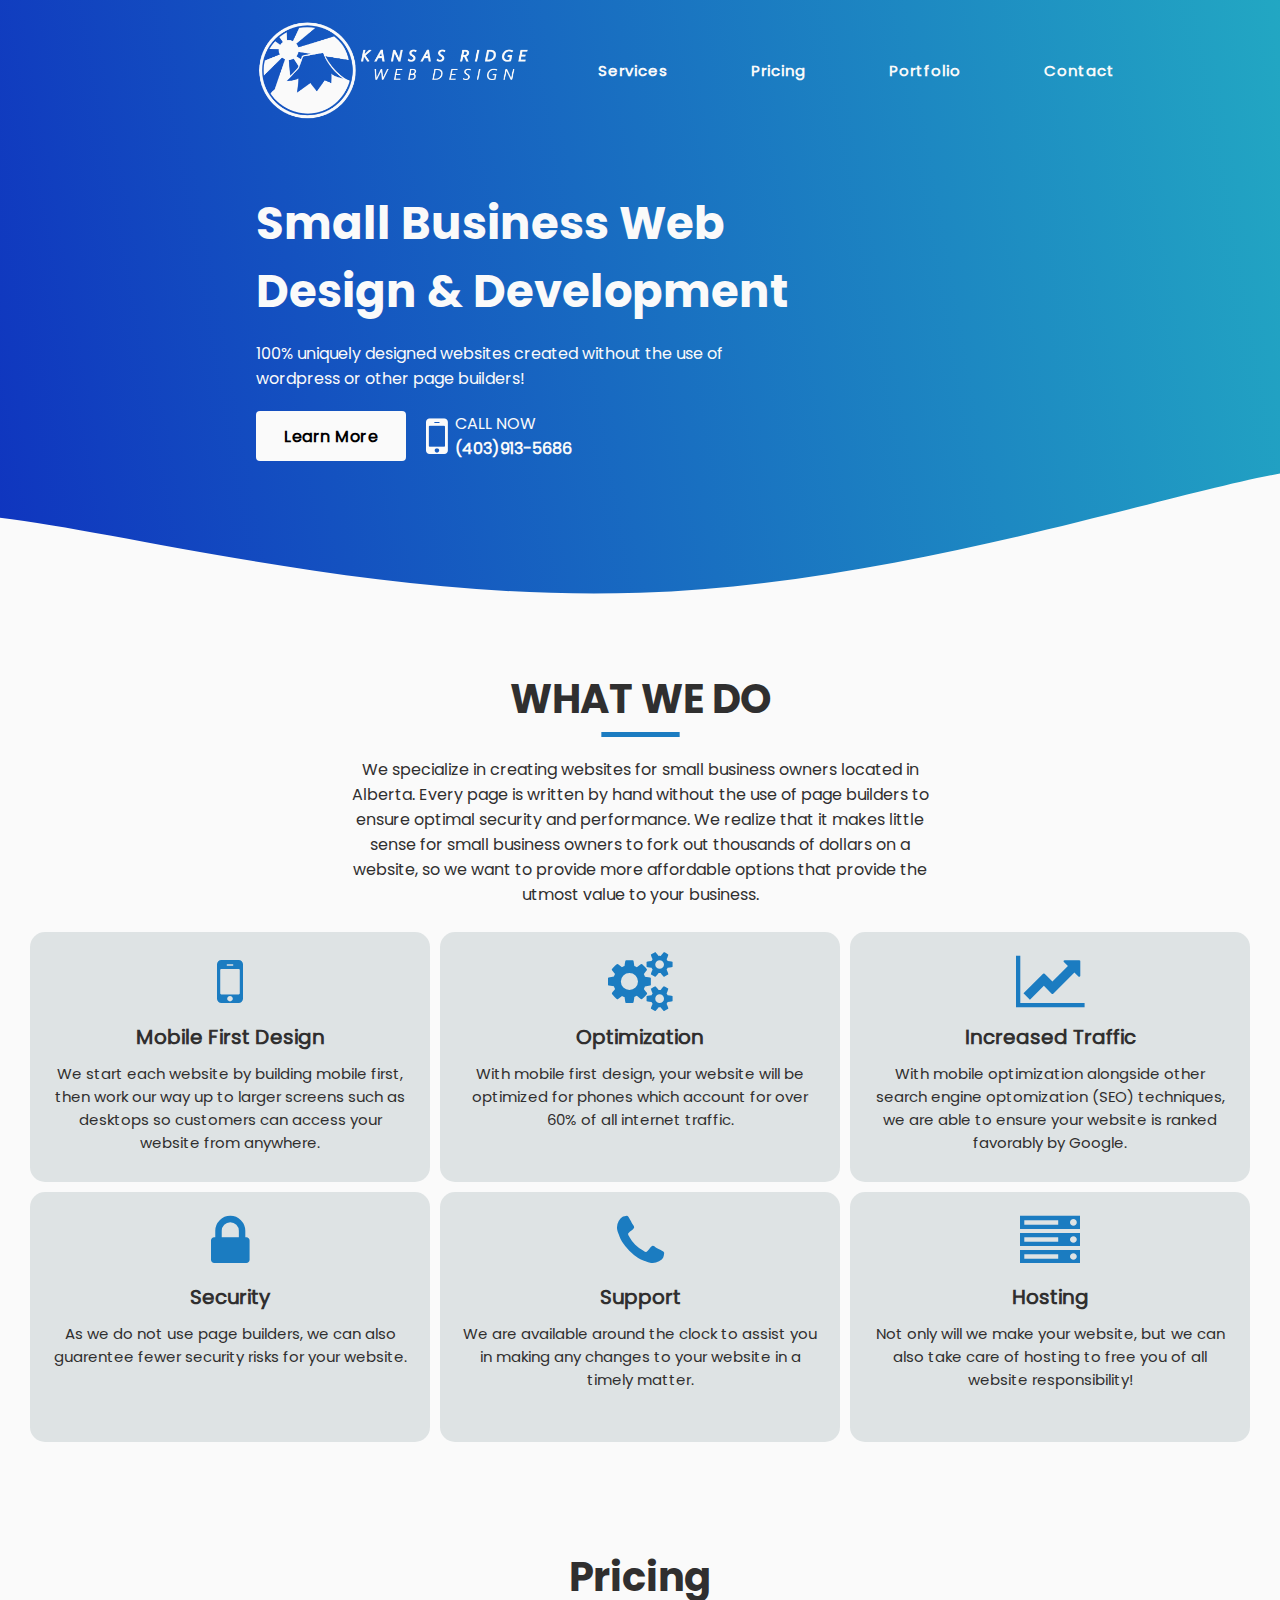
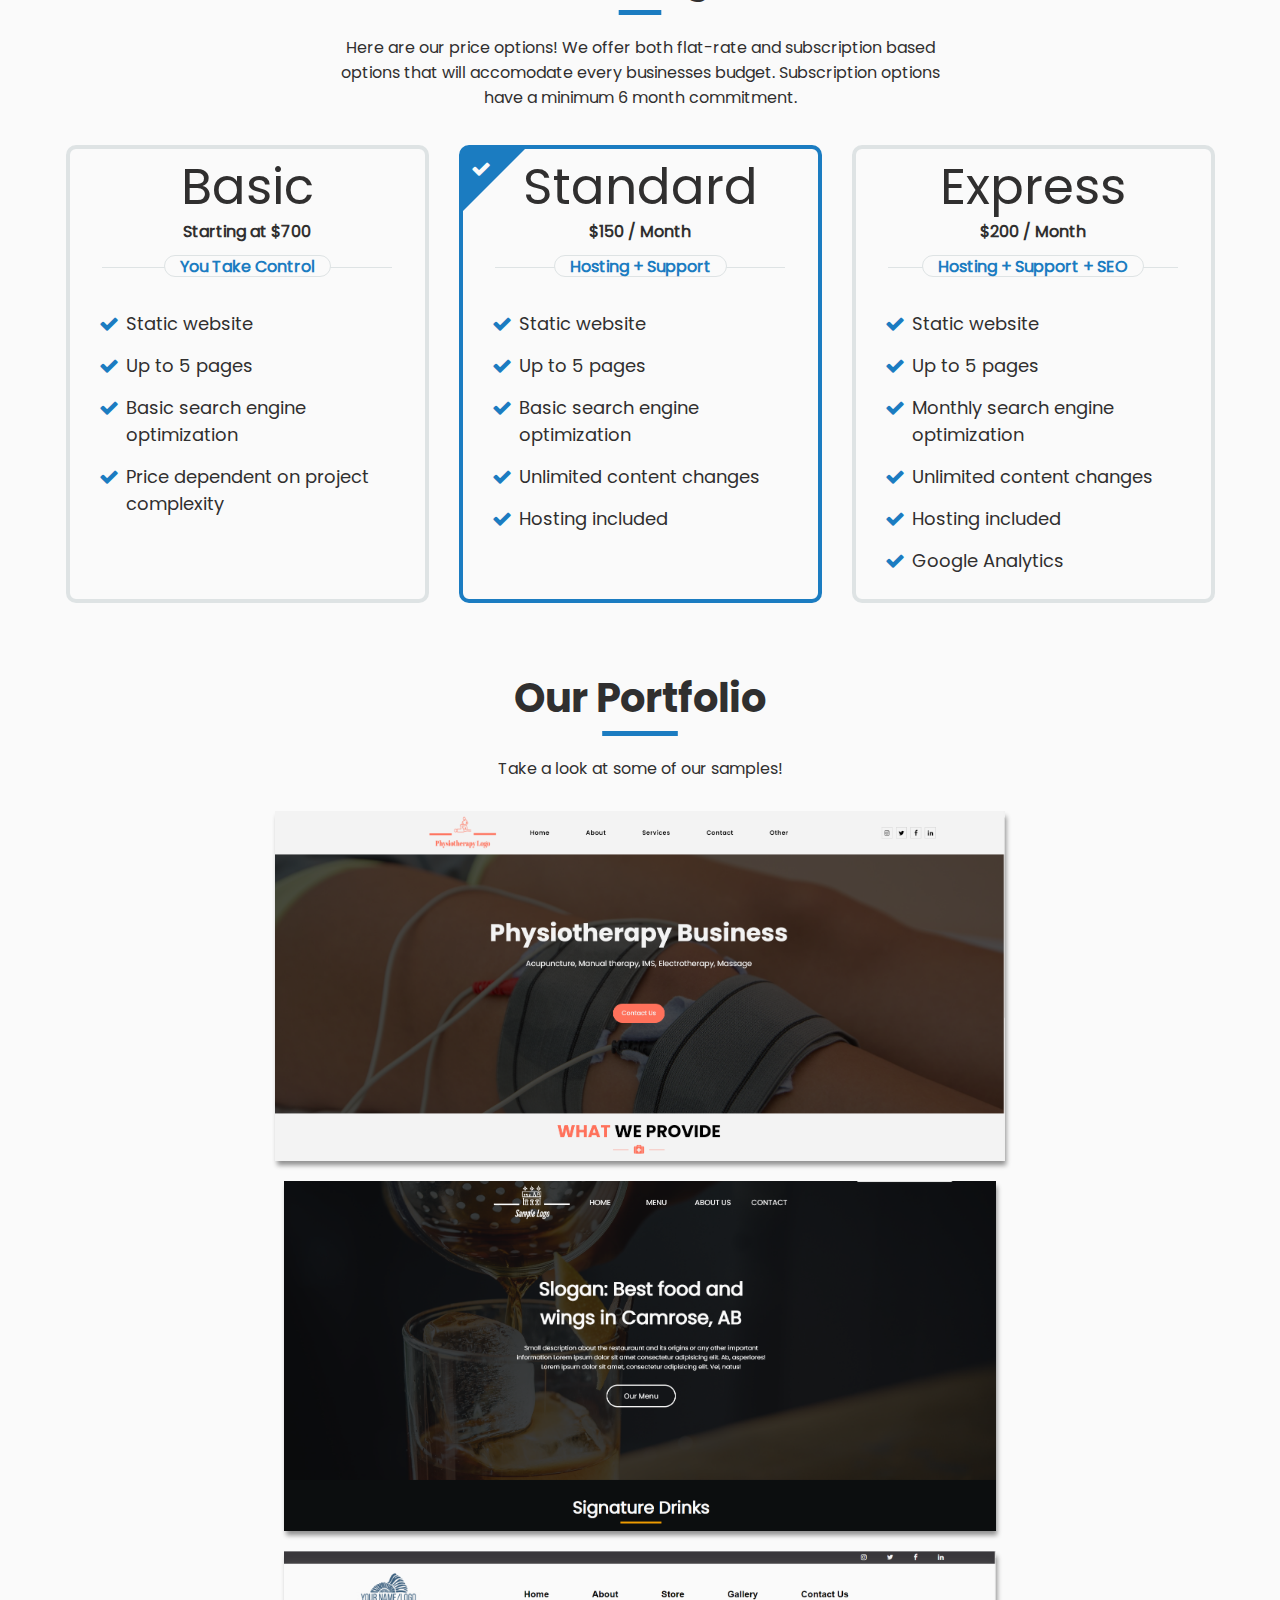
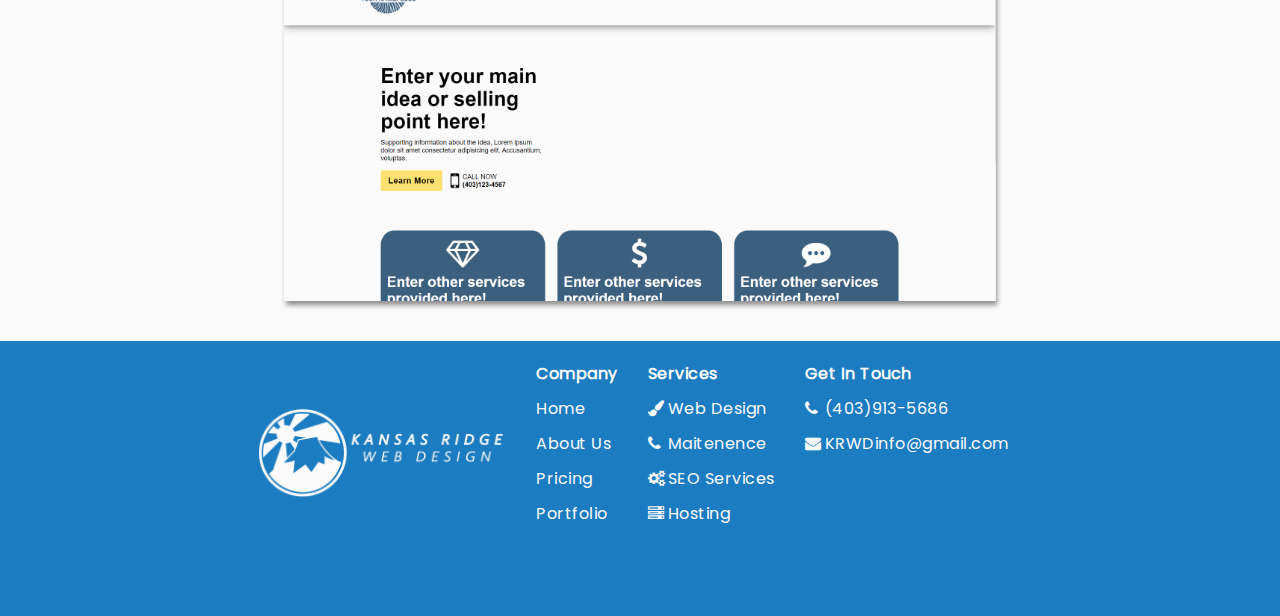
<file: templates/index.html>
<!DOCTYPE html>
<html lang="en">
<head>
    <meta charset="UTF-8">
    <meta http-equiv="X-UA-Compatible" content="IE=edge">
    <meta name="viewport" content="width=device-width, initial-scale=1.0">
    <meta name="description" content="100% uniquely designed websites created without page builders. We offer immense value starting at only $500">


    <link rel="icon" href="../images/icon.webp">
    <link rel="stylesheet" href="../styles/styles.css">
    <link rel="stylesheet" href="https://cdnjs.cloudflare.com/ajax/libs/font-awesome/4.7.0/css/font-awesome.min.css"> 

    
    <title>Small Business Web Design & Development!</title>
</head>

<body>

<!-------------------------------------------------------------------------------------->
<!-----------------------------------LANDING-------------------------------------------->
<!-------------------------------------------------------------------------------------->
    <div class="landing" id="landing">
        <div class="navBar">
        <img src="../images/logo.webp" alt="companyLogo">

        

        <div class= burgerMenu>
            <input label="Toggle Menu" type="checkbox" id="burgerCheckbox" onclick="burgerMenu()"> <!--Have to be in same container to work-->
            <span></span>
            <span></span>
            <span></span>
            
        </div>
        <div class="hideOverFlow">
            <div id="menu">
                <ul>
                <li><a  onclick="scrollToDiv('services')">Services</a></li>
                <li><a  onclick="scrollToDiv('pricing')">Pricing</a></li>
                <li><a  onclick="scrollToDiv('portfolio')">Portfolio</a></li>
                <li><a  onclick="scrollToDiv('footer')">Contact</a></li>
                </ul>
            </div>
            
        </div>
        
        </div>
        

        <div class="introduction">
        <h1>Small Business Web Design & Development</h1>
        <p>100% uniquely designed websites created without the use of wordpress or other page builders!</p>
        <div class="learnMoreCallNow">
            <a href="index.html"><button>Learn More</button></a>
            <div class="callNow">
                <p class ="fa fa-mobile"></p>
                <div class="details">
                    <p id="callNowAboveNumber">CALL NOW</p>
                    <b>(403)913-5686</b>
                </div>
            </div>
        </div>
        </div>

    </div>
<!-------------------------------------------------------------------------------------->
<!-----------------------------------LANDING-------------------------------------------->
<!-------------------------------------------------------------------------------------->

    <div class=background><img src="../images/Wave2.svg" alt="waveEffect"></div>
<!-------------------------------------------------------------------------------------->
<!-----------------------------------SERVICES------------------------------------------->
<!-------------------------------------------------------------------------------------->
    <div class="section" id="services">
        <div class="header"><h1>WHAT WE DO</h1></div>
        <div class="wrapper">
            <div class="headerDescription">
                <p>We specialize in creating websites for small business owners located in Alberta. Every page is written by hand without the use of page builders to ensure optimal security and performance. We realize that it makes little sense for small business owners to fork out thousands of dollars on a website, so we want to provide more affordable options that provide the utmost value to your business.</p>
            </div>
        </div>
        <div class="wrapper">
            <div class="servicesContainer">
                <div class="service service4">
                    <div class="fa fa-mobile"></div>
                    <h3>Mobile First Design</h3>
                    <p>We start each website by building mobile first, then work our way up to larger screens such as desktops so customers can access your website from anywhere.</p>
                </div>
                <div class="service service1">
                    <div class="fa fa-gears"></div>
                    <h3>Optimization</h3>
                    <p>With mobile first design, your website will be optimized for phones which account for over 60% of all internet traffic. </p>
                </div>
                <div class="service service2">
                    <div class="fa fa-line-chart"></div>
                    <h3>Increased Traffic</h3>
                    <p>With mobile optimization alongside other search engine optomization (SEO) techniques, we are able to ensure your website is ranked favorably by Google.</p>
                </div>
                <div class="service service3">
                    <div class="fa fa-lock"></div>
                    <h3>Security</h3>
                    <p>As we do not use page builders, we can also guarentee fewer security risks for your website.</p>
                </div>
                <div class="service service5">
                    <div class="fa fa-phone"></div>
                    <h3>Support</h3>
                    <p>We are available around the clock to assist you in making any changes to your website in a timely matter.</p>
                </div>
                <div class="service service6">
                    <div class="fa fa-server"></div>
                    <h3>Hosting</h3>
                    <p>Not only will we make your website, but we can also take care of hosting to free you of all website responsibility!</p>

                </div>
            
            </div>
        </div>
    
     
       
    </div>
    

<!-------------------------------------------------------------------------------------->
<!-----------------------------------SERVICES------------------------------------------->
<!-------------------------------------------------------------------------------------->


<!-------------------------------------------------------------------------------------->
<!-----------------------------------PRICING-------------------------------------------->
<!-------------------------------------------------------------------------------------->
<div class="section" id="pricing">
    <div class="header"><h1>Pricing</h1></div>

    <div class="wrapper">
        <div class="headerDescription">
            <p>Here are our price options! We offer both flat-rate and subscription based options that will accomodate every businesses budget. Subscription options have a minimum 6 month commitment.</p>
        </div>
    </div>
    
 
    <div class="wrapper">
        <div class="pricingContainer">
            <div class="priceOption other">
                <div class="priceBox">
                    <h4>Basic</h4>
                    <p>Starting at $700</p>
                    <p class="addBorder">You Take Control</p>
                    <div class="line"></div>
                </div>
                <div class="priceFeatures">
                    <ul>
                        <li><div class="fa fa-check"></div><p>Static website</p></li>
                        <li><div class="fa fa-check"></div><p>Up to 5 pages</p></li>
                        <li><div class="fa fa-check"></div><p>Basic search engine optimization</p></li>
                        <li><div class="fa fa-check"></div><p>Price dependent on project complexity</p></li>
                    </ul>
                </div>
            </div>

            <div class="priceOption popular">
                <div class="fa fa-check topCheck"></div>
                <div class="priceBox">
                    <h4>Standard</h4>
                    <p>$150 / Month</p>
                    <p class="addBorder">Hosting + Support</p>
                    <div class="line"></div>
                </div>
                <div class="priceFeatures">
                    <ul>
                        <li><div class="fa fa-check"></div><p>Static website</p></li>
                        <li><div class="fa fa-check"></div><p>Up to 5 pages</p></li>
                        <li><div class="fa fa-check"></div><p>Basic search engine optimization</p></li>
                        <li><div class="fa fa-check"></div><p>Unlimited content changes</p></li>
                        <li><div class="fa fa-check"></div><p>Hosting included</p></li>

                    </ul>
                </div>
            </div>
            <div class="priceOption other">
                <div class="priceBox">
                    <h4>Express</h4>
                    <p>$200 / Month</p>
                    <p class="addBorder">Hosting + Support + SEO</p>
                    <div class="line"></div>
                </div>
                <div class="priceFeatures">
                    <ul>
                        <li><div class="fa fa-check"></div><p>Static website</p></li>
                        <li><div class="fa fa-check"></div><p>Up to 5 pages</p></li>
                        <li><div class="fa fa-check"></div><p>Monthly search engine optimization</p></li>
                        <li><div class="fa fa-check"></div><p>Unlimited content changes</p></li>
                        <li><div class="fa fa-check"></div><p>Hosting included</p></li>
                        <li><div class="fa fa-check"></div><p>Google Analytics</p></li>
                    </ul>
                </div>
            </div>
            
        </div>
    </div>


</div>



<!-------------------------------------------------------------------------------------->
<!-----------------------------------PRICING------------------------------------------->
<!-------------------------------------------------------------------------------------->

<!-------------------------------------------------------------------------------------->
<!-----------------------------------PORTFOLIO------------------------------------------->
<!-------------------------------------------------------------------------------------->

<div class="section" id="portfolio">
    <div class="header"><h1>Our Portfolio</h1></div>

    <div class="wrapper">
        <div class="headerDescription">
            <p>Take a look at some of our samples!</p>
        </div>
    </div>

    <div class="wrapper">
        <div class="portfolioContainer">
            <img src="../images/portfolio1.webp" alt="physioTherapySite">
            <img src="../images/portfolio2.webp" alt="restaurauntSite">
            <img src="../images/portfolio3.webp" alt="generalPurposeSite">
        </div>
    </div>


</div>

<!-------------------------------------------------------------------------------------->
<!-----------------------------------PORTFOLIO------------------------------------------>
<!-------------------------------------------------------------------------------------->

</body>

<!-------------------------------------------------------------------------------------->
<!-----------------------------------FOOTER--------------------------------------------->
<!-------------------------------------------------------------------------------------->
<footer id="footer">
    <div class="logoAndDescription section">
        <div class=footerLogo><img src="../images/logo.webp" alt="companyLogo"></div>
    </div>
    <div class="navigation section">
       <ul>
        <li><b>Company</b></li>
        <li><a  onclick="scrollToDiv('landing')">Home</a></li>
        <li><a  onclick="scrollToDiv('services')">About Us</a></li>
        <li><a  onclick="scrollToDiv('pricing')">Pricing</a></li>
        <li><a  onclick="scrollToDiv('portfolio')">Portfolio</a></li>
       </ul>
    </div>
    <div class="services section">
        <ul>
            <li><b>Services</b></li>
            <li><a><div class="fa fa-paint-brush"></div>Web Design</a></li>
            <li><a><div class="fa fa-phone"></div>Maitenence</a></li>
            <li><a><div class="fa fa-gears"></div>SEO Services</a></li>
            <li><a><div class="fa fa-server"></div>Hosting</a></li>
        </ul>
    </div>
    <div class="contact section">
        <ul>
            <li><b>Get In Touch</b></li>
            <li><a><div class="fa fa-phone"></div>(403)913-5686</a></li>
            <li><a href="mailto:KRWDinfo@gmail.com"><div class="fa fa-envelope"></div>KRWDinfo@gmail.com</a></li>
        </ul>
    </div>
</footer>
<!-------------------------------------------------------------------------------------->
<!-----------------------------------FOOTER--------------------------------------------->
<!-------------------------------------------------------------------------------------->
<script src="../scripts/script.js"></script>
</html>
</file>
<file: styles/styles.css>
@font-face {
  font-family: "Poppins";
  font-style: normal;
  src: url(../fonts/Poppins/Poppins-Regular.ttf);
}
@font-face {
  font-family: "bold";
  font-style: normal;
  src: url(../fonts/Poppins/Poppins-Bold.ttf);
}
* {
  margin: 0;
  padding: 0;
  font-family: "Poppins";
}
* h1 {
  font-family: "bold";
}

body {
  background-color: #FAFAFA;
  color: rgb(48, 47, 47);
  width: 100%;
  overflow-x: hidden;
  height: -webkit-fit-content;
  height: -moz-fit-content;
  height: fit-content;
}

html {
  overflow-x: initial !important;
  scroll-behavior: smooth;
}

.wrapper {
  display: flex;
  justify-content: center;
  width: 100%;
}

.header {
  display: flex;
  justify-content: center;
}
.header h1 {
  font-family: "bold";
  font-size: 40px;
}
.header ::after {
  display: block;
  content: "";
  border-bottom: 5px solid #1B7CC1;
  transform: scaleX(0.3);
  padding-bottom: 3px;
  margin-bottom: 20px;
}

.headerDescription {
  max-width: 600px;
  text-align: center;
  padding-bottom: 20px;
}

.section {
  transform: translateY(-30px);
}

.landing {
  width: 100%;
  display: block;
  background: rgb(34, 167, 195);
  background: linear-gradient(260deg, rgb(34, 167, 195) 0%, rgb(15, 51, 191) 100%);
  height: 699px;
}
.landing .navBar {
  width: 100%;
  height: 100px;
  display: flex;
  align-items: center;
  padding-top: 20px;
}
.landing .navBar img {
  width: 275px;
  height: auto;
  padding-left: 20vw;
}

.background {
  position: absolute;
  top: 400px;
  height: 300px;
  width: 100%;
  z-index: 1;
}
.background img {
  height: 100%;
  width: 100%;
}

@media (max-width: 1200px) {
  .landing .navBar img {
    padding-left: 10vw;
  }
}
@media (max-width: 430px) {
  .landing .navBar img {
    width: 200px;
    height: auto;
    padding-left: 5px;
  }
}
.landing .navBar .burgerMenu {
  position: absolute;
  right: 40px;
  z-index: 4;
}
.landing .navBar input {
  display: block;
  position: absolute;
  top: -5px;
  right: -5px;
  width: 50px;
  height: 42px;
  opacity: 0%;
  z-index: 2;
}
.landing .navBar span {
  display: block;
  width: 40px;
  height: 5px;
  margin-bottom: 5px;
  border-radius: 5px;
  background-color: #FAFAFA;
  transition: 0.3s ease-in;
}
.landing .navBar span:nth-child(2) {
  transform-origin: 0% 0%;
}
.landing .navBar span:last-child {
  transform-origin: 0% 100%;
}
.landing .navBar input:checked ~ span {
  transform: rotate(45deg) translate(0px, 0px);
  background-color: black;
}
.landing .navBar input:checked ~ span:nth-child(3) {
  opacity: 0;
  transform: rotate(0deg) scale(0.2, 0.2);
}
.landing .navBar input:checked ~ span:nth-child(4) {
  transform: rotate(-45deg) translate(-5px, 4px);
}
.landing .navBar .hideOverFlow {
  position: absolute;
  top: 0;
  right: 0;
  width: 175px;
  height: 600px;
  overflow-x: hidden;
  z-index: 3;
}
.landing .navBar .hideOverFlow #menu {
  background-color: #FAFAFA;
  width: 100%;
  height: 100%;
  transition: 0.5s cubic-bezier(0.77, 0.2, 0.05, 1);
  transform: translate(200px);
}
.landing .navBar .hideOverFlow #menu ul {
  padding-right: 30px;
  padding-top: 100px;
  text-decoration: none;
  list-style: none;
  text-align: right;
}
.landing .navBar .hideOverFlow #menu ul li {
  padding: 20px 5px;
}
.landing .navBar .hideOverFlow #menu ul li a {
  text-decoration: none;
  color: black;
  font-size: 20px;
  padding-right: 8px;
  font-weight: 600;
  letter-spacing: 1px;
}
.landing .navBar .hideOverFlow #menu ul li a:hover {
  border-right: 4px solid #1B7CC1;
  cursor: pointer;
}

@media (min-width: 850px) {
  .landing .navBar .burgerMenu {
    display: none;
  }
  .landing .navBar .hideOverFlow {
    position: relative;
    height: 90px;
    width: 600px;
    padding-left: 25px;
  }
  .landing .navBar .hideOverFlow #menu {
    transform: translateX(0) !important;
    background-color: transparent;
    z-index: 3;
  }
  .landing .navBar .hideOverFlow #menu ul {
    display: flex;
    justify-content: space-around;
    align-items: center;
    height: 100%;
    padding: 0px 0px;
  }
  .landing .navBar .hideOverFlow #menu ul li {
    padding: 0;
    transform: translateY(14px);
  }
  .landing .navBar .hideOverFlow #menu ul li a {
    border-right: none;
    color: #FAFAFA;
    font-size: 15px;
    transition: 0.5s ease-in-out;
  }
  .landing .navBar .hideOverFlow #menu ul li a:hover {
    border-right: none;
  }
  .landing .navBar .hideOverFlow #menu ul li a:after {
    display: block;
    content: "";
    border-bottom: 2px solid #FAFAFA;
    transform: scaleX(0);
    transition: 250ms ease-in-out;
  }
  .landing .navBar .hideOverFlow #menu ul li a:hover::after {
    transform: scaleX(1);
    transform-origin: 50% 100%;
  }
}
.introduction {
  width: 550px;
  height: -webkit-fit-content;
  height: -moz-fit-content;
  height: fit-content;
  color: #FAFAFA;
  z-index: 2;
  position: relative;
  padding-left: 20vw;
  padding-top: 70px;
}
.introduction h1 {
  font-size: 45px;
  padding-bottom: 15px;
  font-weight: 600;
}
.introduction p {
  font-size: 16px;
}
.introduction button {
  width: 150px;
  height: 50px;
  background-color: #FAFAFA;
  border: 0px;
  font-size: 16px;
  font-weight: 600;
  letter-spacing: 0.5px;
  border-radius: 4px;
  margin-right: 20px;
  transition: 0.35s ease-in-out;
}
.introduction button:hover {
  box-shadow: inset 150px 0 0 0 #dee3e4;
  cursor: pointer;
}
.introduction .learnMoreCallNow {
  display: flex;
  padding-top: 20px;
  transition: 0.5s ease-in-out;
}
.introduction .learnMoreCallNow .callNow {
  display: flex;
}
.introduction .learnMoreCallNow .callNow .fa {
  font-size: 50px;
  margin-right: 8px;
}
.introduction .learnMoreCallNow .callNow #callNowAboveNumber {
  font-size: 16px;
}
.introduction .learnMoreCallNow .callNow .details {
  padding-top: 0px;
}

@media (max-width: 1200px) {
  .introduction {
    padding-left: 10vw;
  }
}
@media (max-width: 910px) {
  .introduction h1 {
    font-size: 35px;
  }
}
@media (max-width: 650px) {
  .introduction {
    width: 330px;
    padding-top: 10px;
  }
}
@media (max-width: 430px) {
  .introduction {
    padding-left: 5px;
    padding-top: 10px;
    width: 315px;
    margin: 0;
  }
  .introduction button {
    margin-right: 10px;
  }
  .introduction p {
    font-size: 15px;
  }
}
#services {
  position: relative;
  z-index: 10;
  width: 100%;
  height: -webkit-fit-content;
  height: -moz-fit-content;
  height: fit-content;
  z-index: 2;
  padding-bottom: 100px;
}
#services .servicesContainer {
  height: -webkit-fit-content;
  height: -moz-fit-content;
  height: fit-content;
  display: flex;
  justify-content: center;
  flex-wrap: wrap;
  max-width: 1401px;
}
#services .service {
  display: flex;
  flex-direction: column;
  align-items: center;
  width: 400px;
  height: 250px;
  background-color: rgba(129, 129, 129, 0.089);
  background-color: #dee3e4;
  margin: 5px 5px;
  border-radius: 15px;
}
#services .service .fa {
  font-size: 60px;
  padding-top: 20px;
  padding-bottom: 10px;
  color: rgba(30, 175, 71, 0.475);
  color: #1B7CC1;
}
#services .service h3 {
  font-size: 20px;
  font-weight: 600;
  padding-bottom: 5px;
}
#services .service p {
  font-size: 15px;
  text-align: center;
  padding: 5px 20px;
}
#services button {
  width: 150px;
  height: 50px;
  margin-top: 20px;
  background-color: transparent;
  border: 3px solid #1B7CC1;
  color: #1B7CC1;
  border-radius: 5px;
  font-size: 16px;
}

@media (max-width: 470px) {
  #services .service {
    width: min(400px, 100%);
  }
}
#pricing {
  padding-bottom: 50px;
}
#pricing .pricingContainer {
  max-width: 1300px;
  display: flex;
  flex-direction: column;
  align-items: center;
}
#pricing .pricingContainer .popular {
  border: 4px solid #1B7CC1;
  position: relative;
}
#pricing .pricingContainer .other {
  border: 4px solid #dee3e4;
}
#pricing .pricingContainer .priceOption {
  width: min(355px, 97%);
  height: 450px;
  background-color: #FAFAFA;
  border-radius: 10px;
  margin: 15px 0px;
}
#pricing .pricingContainer .priceOption .topCheck {
  position: absolute;
  top: 10px;
  left: 8px;
  font-size: 20px;
  color: #FAFAFA;
}
#pricing .pricingContainer .priceOption .priceBox {
  display: flex;
  flex-direction: column;
  align-items: center;
}
#pricing .pricingContainer .priceOption .priceBox h4 {
  font-size: 50px;
  font-weight: 100;
}
#pricing .pricingContainer .priceOption .priceBox p {
  font-weight: 600;
  transform: translateY(-6px);
  padding-bottom: 11px;
}
#pricing .pricingContainer .priceOption .priceBox .addBorder {
  position: relative;
  width: -webkit-fit-content;
  width: -moz-fit-content;
  width: fit-content;
  height: 20px;
  padding: 0px 15px;
  border: 1px solid #dee3e4;
  color: #1B7CC1;
  display: flex;
  justify-content: center;
  align-items: center;
  border-radius: 300px;
  z-index: 1;
  background-color: #FAFAFA;
}
#pricing .pricingContainer .priceOption .priceBox .line {
  position: relative;
  width: 290px;
  height: 1px;
  border-top: 1px solid #dee3e4;
  z-index: 0;
  transform: translateY(-16px);
}
#pricing .pricingContainer .priceOption .priceFeatures ul {
  padding: 0px 20px;
}
#pricing .pricingContainer .priceOption .priceFeatures ul li {
  display: flex;
  padding-top: 15px;
  padding-left: 9px;
  font-size: 18px;
}
#pricing .pricingContainer .priceOption .priceFeatures ul li .fa {
  position: relative;
  color: #1B7CC1;
  font-size: 20px;
  padding-right: 7px;
  transform: translateY(4px);
}
#pricing .pricingContainer .popular::before {
  width: 0;
  height: 0;
  position: absolute;
  top: -1px;
  left: -1px;
  display: block;
  content: "";
  border-style: solid;
  border-width: 64px 64px 0px 0px;
  border-color: #1B7CC1 transparent;
}

@media (min-width: 650px) {
  #pricing .pricingContainer {
    flex-direction: row !important;
    justify-content: center;
    flex-wrap: wrap;
    width: 1400px;
  }
  #pricing .pricingContainer .priceOption {
    margin: 15px 15px !important;
  }
  #pricing .pricingContainer .priceOption .priceFeatures ul {
    padding: 10px 20px;
  }
}
footer {
  width: 100%;
  height: 275px;
  background-color: #1B7CC1;
  display: flex;
  justify-content: center;
  align-items: center;
}
footer .section {
  color: #FAFAFA;
  height: 176px;
}
footer .section ul {
  list-style: none;
  padding: 0px 3vw;
}
footer .section ul li {
  transition: 0.25s ease-in-out;
  padding-bottom: 10px;
}
footer .section ul li :first-child {
  letter-spacing: 0.5px;
}
footer .section ul li a {
  text-decoration: none;
  color: #FAFAFA;
}
footer .section ul li a .fa {
  padding-right: 5px;
  width: 15px;
}
footer .section ul li:not(:first-child):hover {
  opacity: 50%;
  cursor: pointer;
}
footer .logoAndDescription {
  display: flex;
  align-items: center;
}
footer .logoAndDescription img {
  width: 250px;
  height: auto;
  padding-top: 15px;
  padding-right: 15px;
}

@media (max-width: 1337px) {
  footer .section ul {
    padding: 0px 15px;
  }
}
@media (max-width: 1187px) {
  footer {
    flex-wrap: wrap;
    height: -webkit-fit-content;
    height: -moz-fit-content;
    height: fit-content;
  }
  footer .section {
    width: 200px;
    display: flex;
    justify-content: center;
  }
  footer .contact {
    width: 250px;
  }
  footer .logoAndDescription {
    width: 100%;
    justify-content: center;
    flex-wrap: wrap;
    padding-top: 30px;
    padding-bottom: 0px;
  }
  footer .logoAndDescription .footerLogo {
    width: 100%;
    display: flex;
    justify-content: center;
  }
  footer .logoAndDescription .description {
    text-align: center;
  }
  footer .logoAndDescription .description p {
    font-size: 15px;
  }
}
@media (max-width: 649px) {
  footer .section {
    padding-bottom: 40px;
  }
  footer .logoAndDescription {
    padding-bottom: 0px;
  }
  footer .contact {
    text-align: center;
  }
}
#portfolio .portfolioContainer {
  max-width: 1900px;
  display: flex;
  flex-wrap: wrap;
  justify-content: center;
}
#portfolio .portfolioContainer img {
  box-shadow: 2.4px 4.8px 4.8px hsla(0deg, 0%, 0%, 0.43);
  height: 350px;
  width: auto;
  margin: 10px 10px;
}

@media (max-width: 800px) {
  #portfolio .portfolioContainer img {
    width: 100%;
    height: auto;
  }
}/*# sourceMappingURL=styles.css.map */
</file>
